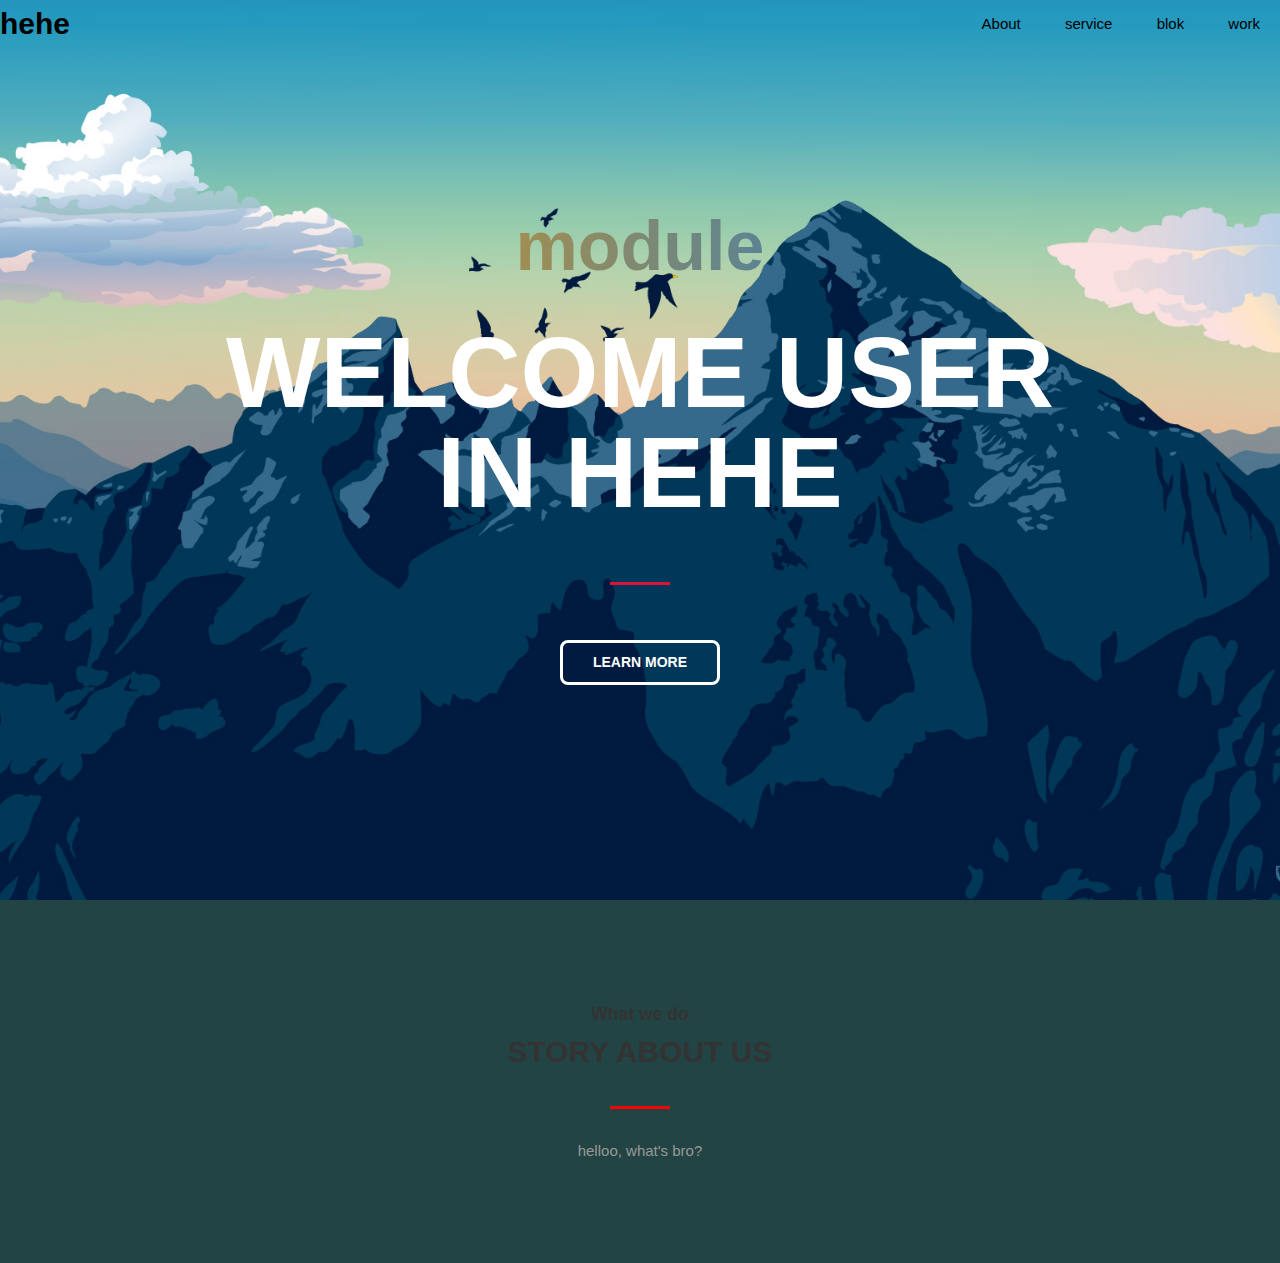
<file: html, css/index.html>
<!DOCTYPE html>
<html lang="en">
<head>
    <meta charset="UTF-8">
    <link rel="stylesheet" href="assets/css/style.css">
    <link href="https://fonts.googleapis.com/css2?family=Open+Sans:ital,wght@0,500;1,400&display=swap" rel="stylesheet">
   <title>hehe</title>
    <link rel="icon" href="favicon.ico"
    type="image/x-icon">

</head>
<style>
    ::hehe{
        color:blueviolet;
        background-color: currentColor;
    }
</style>

<body>

<header class="header">
    <div class="container">
        <div class="header__inner">
            <div class="header__logo">hehe</div>

            <nav>
                <a class="nav__link" href="#">About</a>
                <a class="nav__link" href="#">service</a>
                <a  class="nav__link" href="#">blok</a>
                <a  class="nav__link" href="#">work</a>

            </nav>
        </div>
    </div>

</header>

<div class="intro">
    <div class="container">
        <div class="intro__inner">
            <h2 class="intro__suptitle">module</h2>

            <h1 class="intro__title">welcome user in hehe</h1>

         <a class="btn" href="file:///D:/html,%20css/index2.html">Learn more</a>
        </div>
    </div>
 </div>


 <section class="section">
     <div class="container">

         <div class="section__header">
             <h3 class="section__suptitle">What we do</h3>
             <h2 class="section__title">Story about us</h2>
              <div class="section__text">
                  helloo, what's bro?

              </div>
         </div>
     </div>
</section>


</body>
</html>
</file>
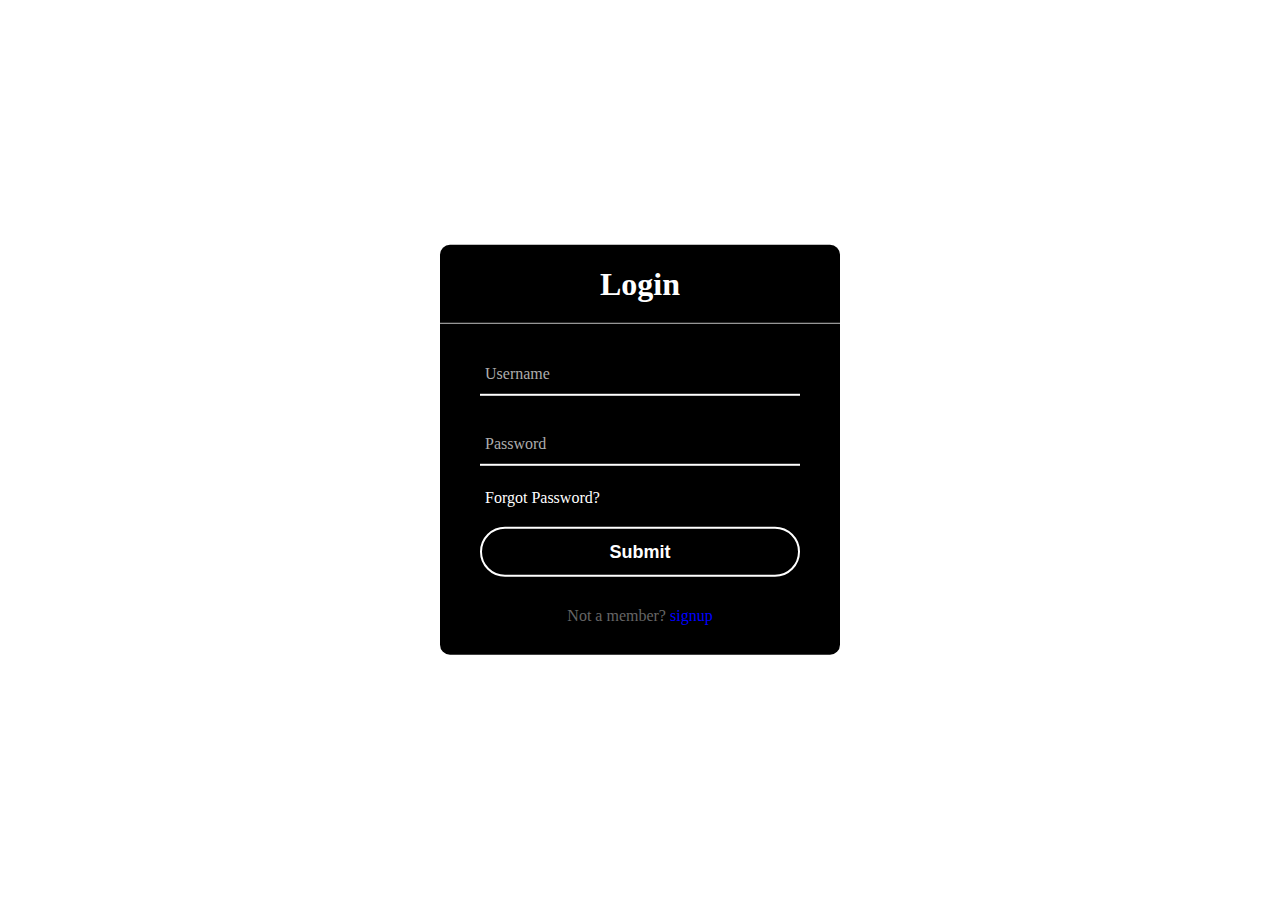
<file: html, css/index2.html>
<!DOCTYPE html>
<html lang="en">
<head>
    <meta charset="UTF-8">
    <title>Document</title>
    <link rel="stylesheet" href="assets/css/style2.css">
</head>
<body>
    <div class="center">
        <h1>Login</h1>
        <form method="post">
            <div class="txt_field">
                <input type="text" required>
                <span></span>
                <label>Username</label>
            </div>
            <div class="txt_field">
                <input type="password" required>
                <span></span>
                <label>Password</label>
            </div>
            <div class="pass">Forgot Password?</div>
            <input type="submit">
            <div class="signup_link">
                Not a member? <a href="#">signup</a>
            </div>
        </form>
    </div>

</body>
</html>
</file>
<file: html, css/assets/css/style.css>
body {
    margin: 0;
    font-family: 'Montserrat', sans-serif;

    font-size: 15px;
    line-height: 1.6;
    color: #333;

}

*,
*:before,
*:after {

    box-sizing: border-box;
}

h1, h2, h3, h4, h5, h6 {
    margin: 0;

}



.container {
    width: 100%;
    max-width: 1900px;
    margin: 0 auto;

}


.intro {
    display: flex;
    flex-direction: column;
    justify-content: center;
    width: 100%;
    height: 100vh;

    background: url("../images/intro.jpg.jpg")center
    no-repeat;
    -webkit-background-size: cover;
    background-size: cover;
}
.intro__title {
    color: white;
    font-size: 100px;
    font-weight: 700;
    text-transform: uppercase;
    line-height: 1;

}
.intro__inner {
    width: 100%;
    max-width: 880px;
    margin: 0 auto;

    text-align: center;
}
.intro__title:after{
    content: "";
    display: block;
    width: 60px;
    height: 3px;
    margin: 60px auto 30px;

    background-color: crimson;
}
.intro__suptitle {
    background-image: linear-gradient(to right, #00F260,
    #f79d00, #0575E6, #64f38c);
    -webkit-background-clip: text;
    color: transparent;
    background-size: 300%;
    background-position: -100%;
    animation: animatedText 5s infinite alternate-reverse;


    margin-bottom: 20px;
    font-size: 70px;
    text-align: center;
}
@keyframes animatedText {
    to{
        background-position: 100%;
    }
}

.header {
    width: 100%;

    position: absolute;
    top: 0;
    left: 0;
    right: 0;
    z-index: 1000;
}
.header__inner {
    display: flex;
    justify-content: space-between;
    align-items: center;
}

.header__logo {
    font-size: 30px;
    font-weight: 700;
    color: black;

}

.nav {
    font-size: 18px;
    text-transform: uppercase;
    display: block;
    position: relative;
    transition: .5s;
}

.nav__link:after {
    position: absolute;
    content:"";
    display: black;
    width: 100%;
    height: 3px;

    background-color: black;

    transition: transform .5s;
    transform: scaleX(0);
    transform-origin: right;
    position: absolute;
    top: 100%;
    left: 0;
    z-index: 1;

}
.nav__link {
    display: inline-block;
    vertical-align: top;
    margin: 0 20px;
    position: relative;

    color: black;
    text-decoration: none;

    transition: color .2 linear;

}


.nav__link:hover {
    color: whitesmoke;
}

.nav__link:hover:after {
    transform: scaleX(1);
    transform-origin: left;
}


/* buttom */
.btn {
    display: inline-block;
    vertical-align: top;
    padding: 8px 30px;
    position: relative;
    border: 3px solid #fff;
    border-radius: 8px;
    margin: 25px;
    font-size: 14px;
    font-weight: 700;
    color: #fff;
    z-index: 1;
    overflow: hidden;
    transition: 0.5s;
    text-transform: uppercase;
    text-decoration: none;

}
.btn:before {
    content: "";
    position: absolute;
    background: #777;
    height: 150px;
    width: 200px;
    border-radius: 50%;
    z-index: -1;
}

.btn:hover {
    color: #333;
}
.btn:before {
    top: 100%;
    left: 100%;
    transition: 0.5s;

}
.btn:hover:before {
    top: -30px;
    left: -30px;

}
.btn:active:before {
    background: #333;
    transition: 0s;
}

/* Section */

.section {
    padding: 100px 0;
    background: #244;

}

.section__header {
    width: 100%;
    max-width: 1900px;
    margin-bottom: 0 auto 50px;


    text-align: center;
}

.section_suptitle {
    font-size: 24px;
    color: #333;

}

.section__title {
    font-size: 30px;
    font-weight: 700;
    color: #333;
    text-transform: uppercase
}
.section__title:after{
    content: "";
    display: block;
    width: 60px;
    height: 3px;
    margin: 30px auto;

    background-color: red;
}

.section__text {
    font-size: 15px;
    color: #999;

}
</file>
<file: html, css/assets/css/style2.css>
body{
    margin: 0;
    padding: 0;
    font-family: montserrat;
    background: linear-gradient(120deg, #2980b9, #8e44ad);
    height 100vh;
    animation: changeBg 6s infinite;
    font-variant-alternates: linear;

}
@keyframes changeBg{
    0%{
        background: #ee6055;
    }
    25%{
        background: #60d394;
    }
    50%{
        background: #aaf683;
    }
    75%{
        background: #ffd97d;

    }
    100%{
        background: #ff9b85;
    }
}

.center{
    position: absolute;
    top: 50%;
    left: 50%;
    transform: translate(-50%, -50%);
    width: 400px;
    background: black;
    border-radius: 10px;

}
.center h1{
    text-align: center;
    padding: 0 0 20px 0;
    border-bottom: 1px solid silver;
    color: white;

}
.center form{
    padding: 0 40px;
    box-sizing: border-box;
}
form .txt_field{
    position: relative;
    border-bottom: 2xp solid #adadad;
    margin: 30px 0;

}
.txt_field input{
    width: 100%;
    padding: 0 5px;
    height: 40px;
    font-size: 16px;
    border: none;
    background: none;
    outline: none;
    color: white;
}
.txt_field label{
    position: absolute;
    top: 50%;
    left: 5px;
    color: #adadad;
    transform: translateY(-50%);
    font-size: 16px;
    pointer-events: none;
    transition: .5s;

}
.txt_field span::before{
    content: "";
    position: absolute;
    top: 40px;
    left: 0;
    width: 100%;
    height: 2px;
    background: white;
    transition: .5s;
}
.txt_field input:focus ~ label,
.txt_field input:valid ~ label{
    top: -5px;
    color: white;

}
.txt_field input:focus ~ span::before,
.txt_field input:valid ~ span::before{
    width: 100%
}
.pass{
    margin: -5px 0 20px 5px;
    color: white;
    cursor: pointer;

}
.pass:hover{
    text-decoration: underline;
}
input[type="submit"]{

    width: 100%;
    height: 50px;
    border: 2px solid #fff;
    background: black;
    border-radius: 26px;
    font-size: 18px;
    color: #fff;
    font-weight: 700;
    cursor: pointer;
    outline: none;
}

input[type="submit"]:hover{
    border-color: midnightblue;
    transition: .5s;
}

.signup_link{
    margin: 30px 0;
    text-align: center;
    font-size: 16px;
    color: #666666;

}
.signup_link a{
    color: blue;
    text-decoration: none;
}
.signup_link a:hover{
    text-decoration: underline;
}
</file>
